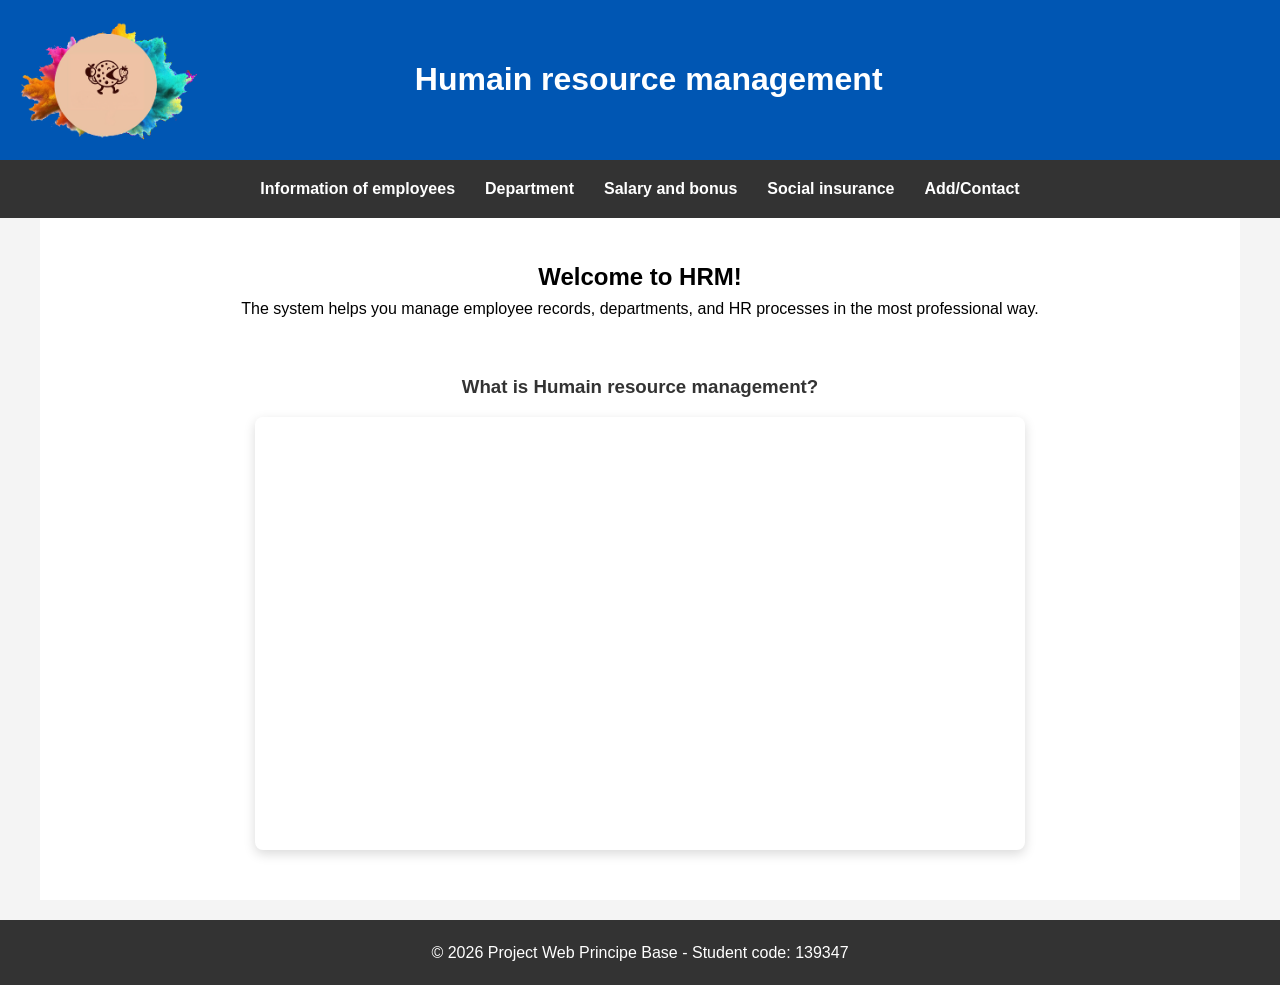
<file: index.html>
<!DOCTYPE html>
<html lang="en">
<head>
    <meta charset="UTF-8">
    <meta name="viewport" content="width=device-width, initial-scale=1.0">
    <title>Humain Resource Management - Homepage</title>
    <link rel="stylesheet" href="css/style_HRM.css">
</head>
<body>
<header>
    <img src="image/Logo.png" alt="Logo of company" class="header-logo">
    <h1>Humain resource management</h1>
</header>
<nav>
    <ul>
        <li><a href="2.Employees.html" target="_blank">Information of employees</a></li>
        <li><a href="3.Department.html" target="_blank">Department</a></li>
        <li><a href="4.Salary_Bonus.html" target="_blank">Salary and bonus</a></li>
        <li><a href="5.Social_insurance.html" target="_blank">Social insurance</a></li>
        <li><a href="6.Contact.html" target="_blank">Add/Contact</a></li>
    </ul>
</nav>
<main>
    <section>
        <h2>Welcome to HRM!</h2>
        <p>The system helps you manage employee records, departments, and HR processes in the most professional way.</p>
    </section>
    <section class="video-container">
        <h3>What is Humain resource management?</h3>
        <div class="video-wrapper">
            <iframe src="https://www.youtube.com/embed/bI9RZjF-538?si=FS4kXv0tRZiUcOX7" title="YouTube video player" frameborder="0" allow="accelerometer; autoplay; clipboard-write; encrypted-media; gyroscope; picture-in-picture; web-share" allowfullscreen></iframe>
        </div>
    </section>
</main>
<footer>
    <p>&copy; 2026 Project Web Principe Base - Student code: 139347</p>
</footer>
</body>
</html>
</file>
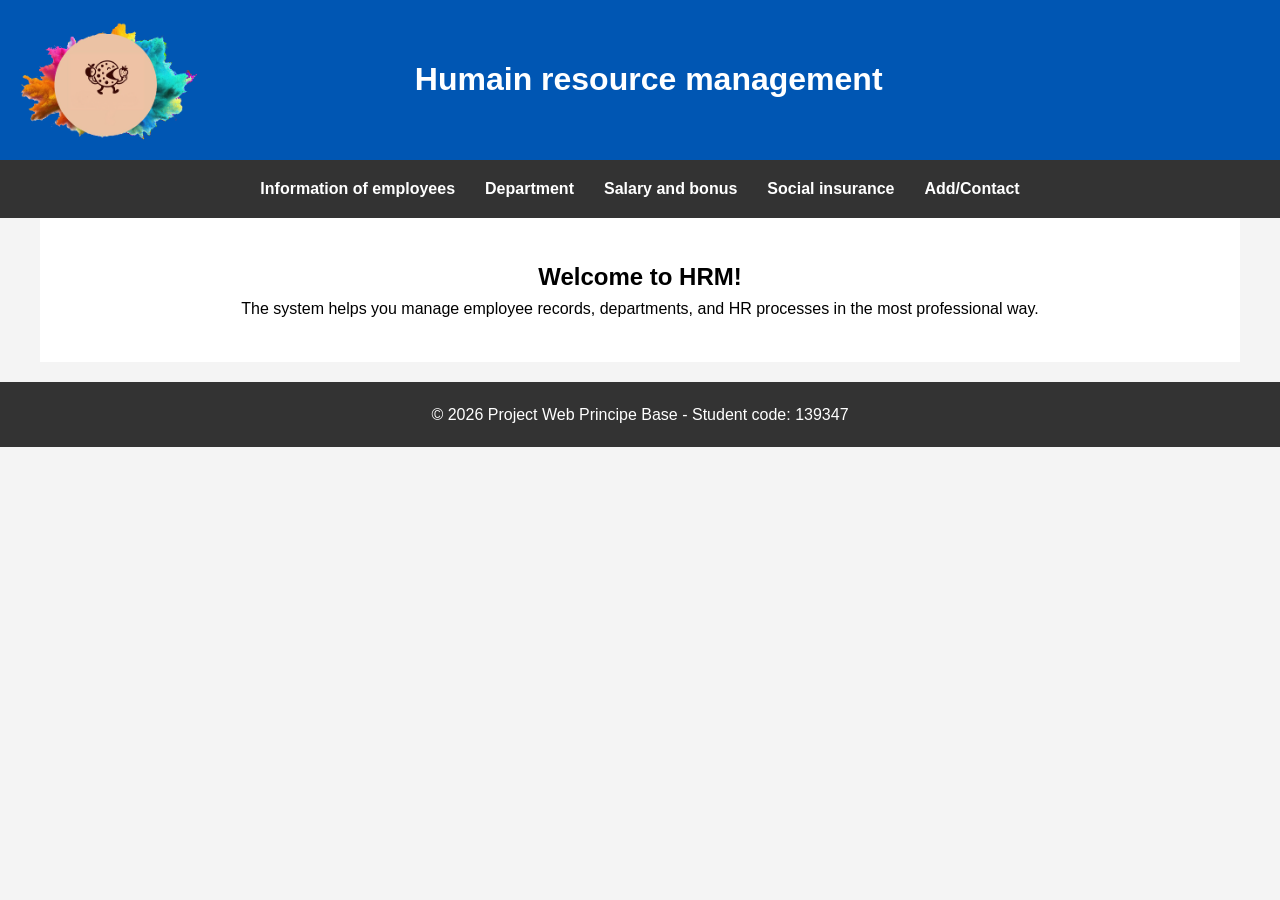
<file: 1.Index.html>
<!DOCTYPE html>
<html lang="fr">
<head>
    <meta charset="UTF-8">
    <meta name="viewport" content="width=device-width, initial-scale=1.0">
    <title>Humain Resource Management- Home page</title>
    <link rel="stylesheet" href="css/style_HRM.css">
</head>
<body>
<header>
    <img src="image/Logo.png" alt="Logo of company" class="header-logo">
    <h1>Humain resource management</h1>
</header>
<nav>
    <ul>
        <li><a href="2.Employees.html">Information of employees</a></li>
        <li><a href="3.Department.html">Department</a></li>
        <li><a href="4.Salary_Bonus.html">Salary and bonus</a></li>
        <li><a href="5.Social_insurance.html">Social insurance</a></li>
        <li><a href="6.Contact.html">Add/Contact</a></li>
    </ul>
</nav>
<main>
    <section>
        <h2>Welcome to HRM!</h2>
        <p>The system helps you manage employee records, departments, and HR processes in the most professional way.</p>
    </section>
</main>
<footer>
    <p>&copy; 2026 Project Web Principe Base - Student code: 139347</p>
</footer>
</body>
</html>
</file>
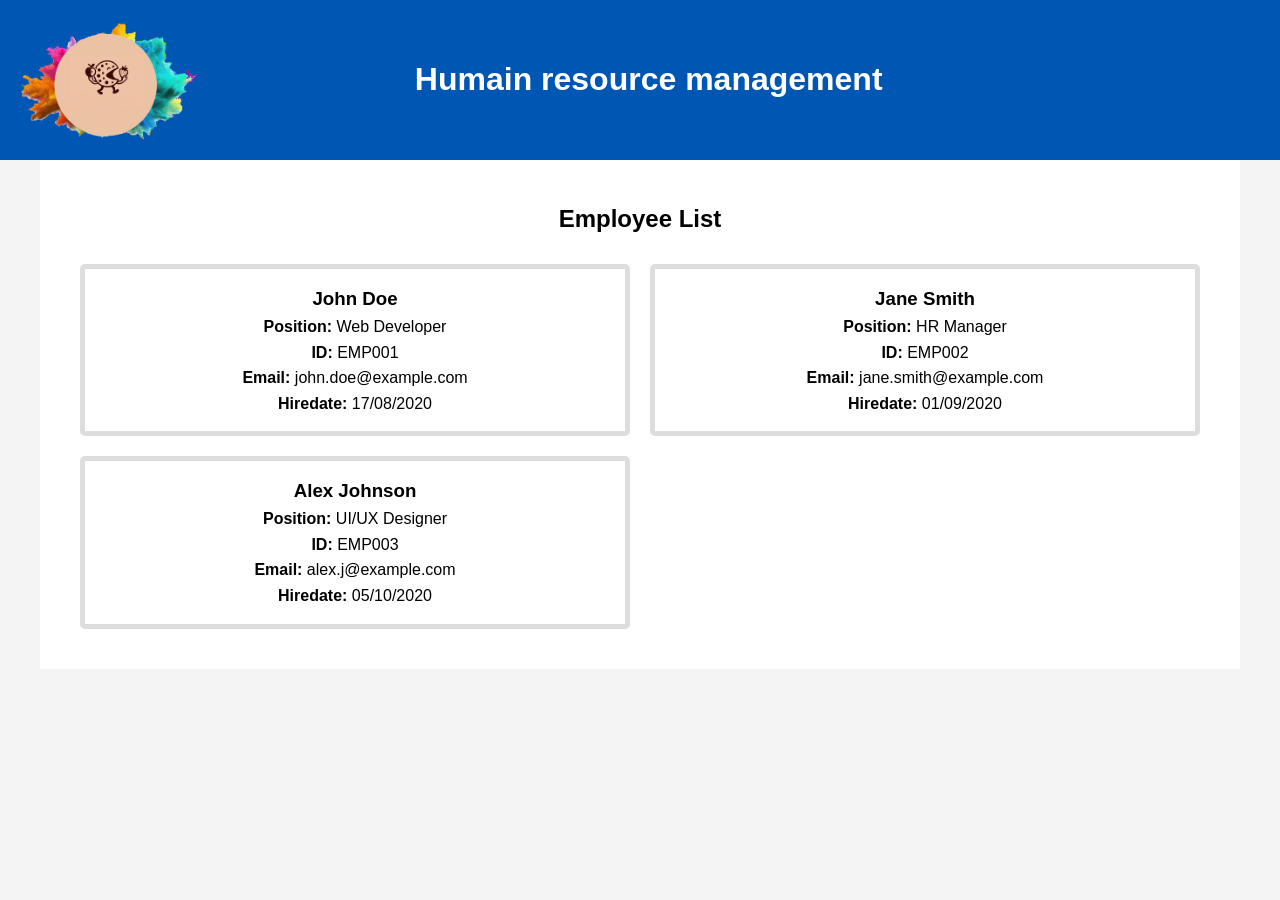
<file: 2.Employees.html>
<!DOCTYPE html>
<html lang="en">
<head>
    <meta charset="UTF-8">
    <meta name="viewport" content="width=device-width, initial-scale=1.0">
    <title>Information of Employees</title>
    <link rel="stylesheet" href="css/style_HRM.css">
</head>
<body>
<header>
    <img src="image/Logo.png" alt="Logo of company" class="header-logo">
    <h1>Humain resource management</h1>
</header>
<main>
    <section>
        <h2><strong>Employee List</strong></h2>
        <br>
        <div class="employee-grid">
            <div style="border: 5px solid #ddd; padding: 15px; border-radius: 5px; ">
                <h3>John Doe</h3>
                <p><strong>Position:</strong> Web Developer</p>
                <p><strong>ID:</strong> EMP001</p>
                <p><strong>Email:</strong> john.doe@example.com</p>
                <p><strong>Hiredate: </strong>17/08/2020</p>
            </div>
            <div style="border: 5px solid #ddd; padding: 15px; border-radius: 5px;">
                <h3>Jane Smith</h3>
                <p><strong>Position:</strong> HR Manager</p>
                <p><strong>ID:</strong> EMP002</p>
                <p><strong>Email:</strong> jane.smith@example.com</p>
                <p><strong>Hiredate: </strong>01/09/2020</p>
            </div>
            <div style="border: 5px solid #ddd; padding: 15px; border-radius: 5px;">
                <h3>Alex Johnson</h3>
                <p><strong>Position:</strong> UI/UX Designer</p>
                <p><strong>ID:</strong> EMP003</p>
                <p><strong>Email:</strong> alex.j@example.com</p>
                <p><strong>Hiredate: </strong>05/10/2020</p>
            </div>
        </div>
    </section>
</main>

</body>
</html>
</file>
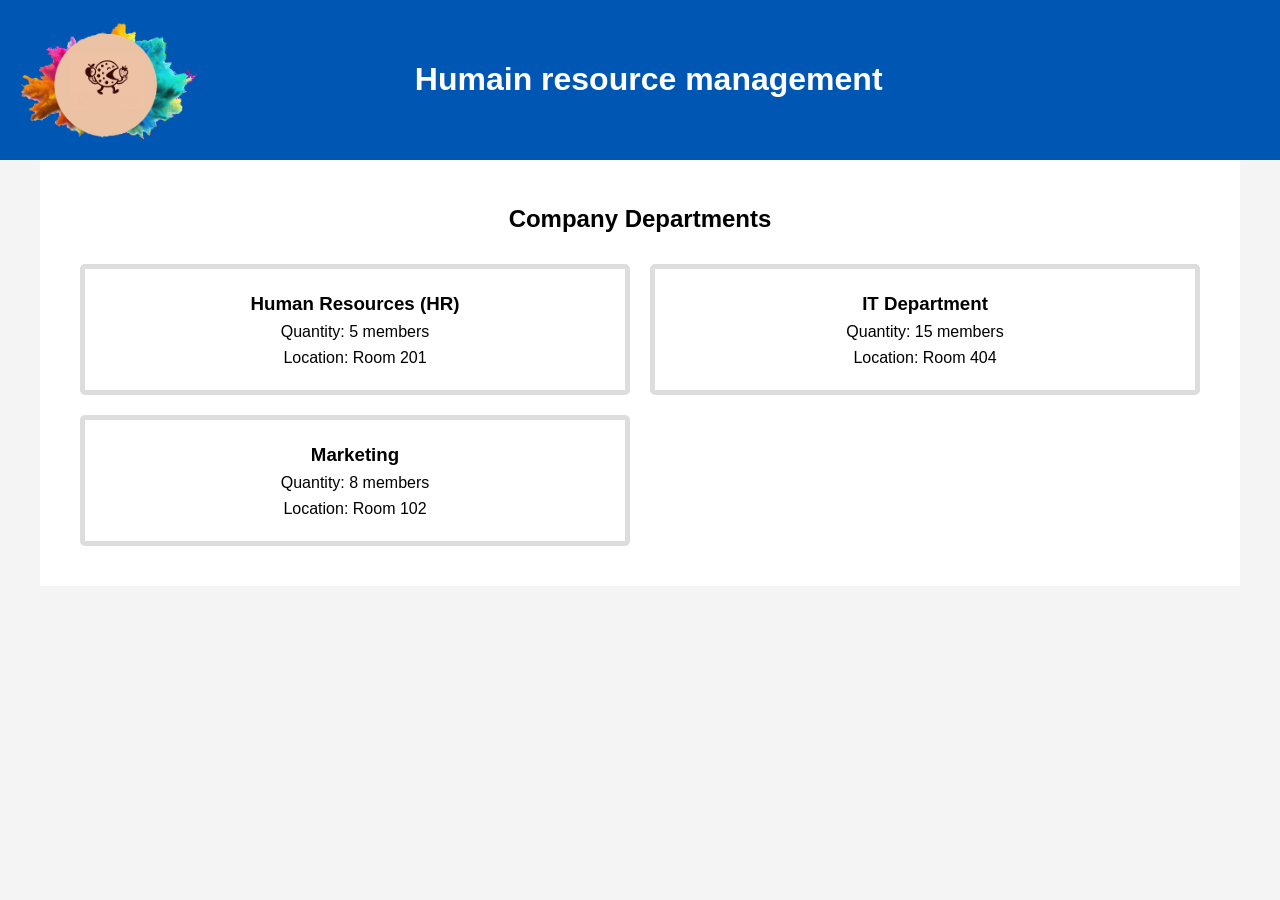
<file: 3.Department.html>
<!DOCTYPE html>
<html lang="en">
<head>
    <meta charset="UTF-8">
    <meta name="viewport" content="width=device-width, initial-scale=1.0">
    <title>Departments</title>
    <link rel="stylesheet" href="css/style_HRM.css">
</head>
<body>
<header>
    <img src="image/Logo.png" alt="Logo of company" class="header-logo">
    <h1>Humain resource management</h1>
</header>
<main>
    <section>
        <h2>Company Departments</h2>
        <br>
        <div class="employee-grid">
            <div style="border: 5px solid #ddd; padding: 20px; border-radius: 5px;">
                <h3>Human Resources (HR)</h3>
                <p>Quantity: 5 members</p>
                <p>Location: Room 201</p>
            </div>
            <div style="border: 5px solid #ddd; padding: 20px; border-radius: 5px;">
                <h3>IT Department</h3>
                <p>Quantity: 15 members</p>
                <p>Location: Room 404</p>
            </div>
            <div style="border: 5px solid #ddd; padding: 20px; border-radius: 5px;">
                <h3>Marketing</h3>
                <p>Quantity: 8 members</p>
                <p>Location: Room 102</p>
            </div>
        </div>
    </section>
</main>

</body>
</html>
</file>
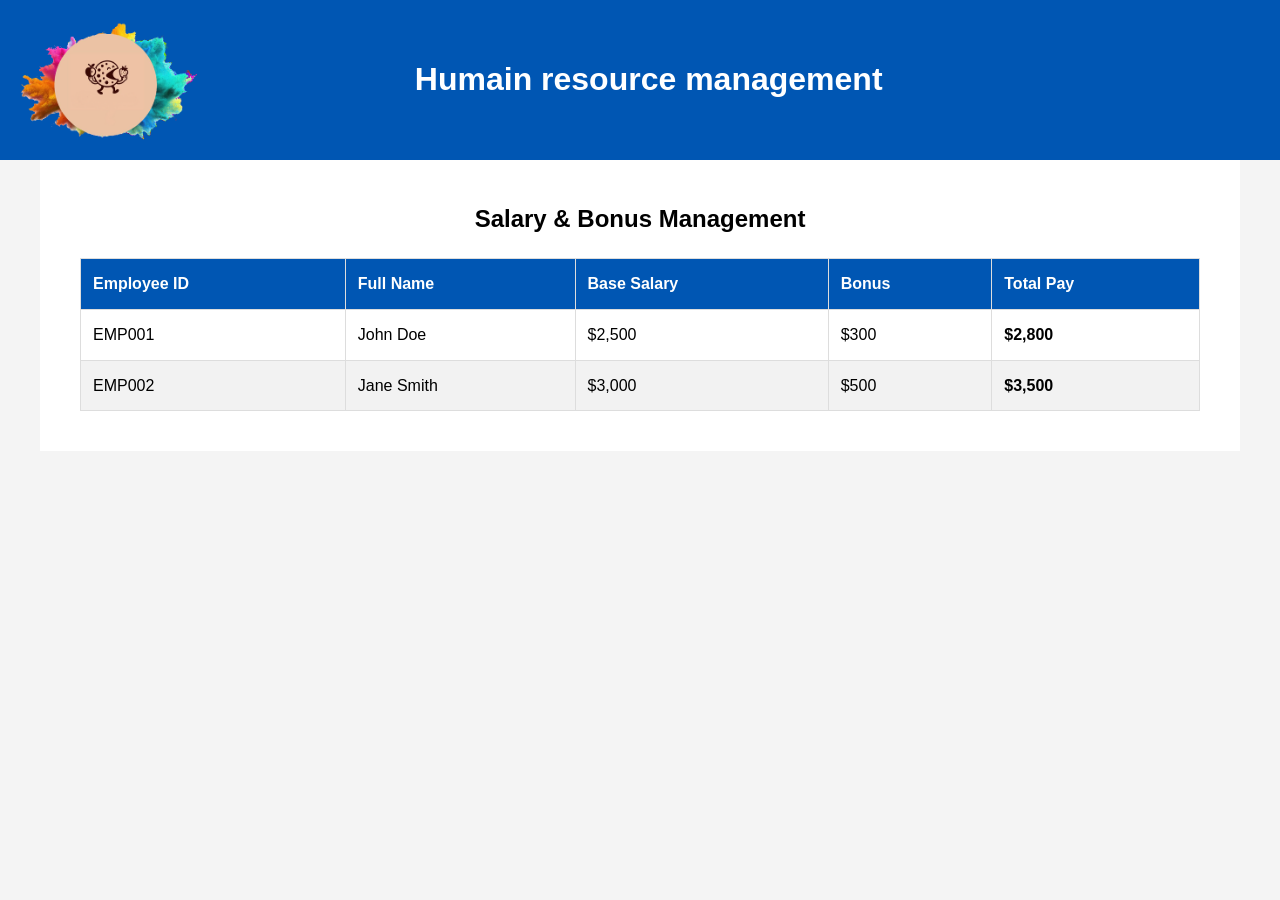
<file: 4.Salary_Bonus.html>
<!DOCTYPE html>
<html lang="en">
<head>
    <meta charset="UTF-8">
    <meta name="viewport" content="width=device-width, initial-scale=1.0">
    <title>Salary and Bonus</title>
    <link rel="stylesheet" href="css/style_HRM.css">
</head>
<body>
<header>
    <img src="image/Logo.png" alt="Logo of company" class="header-logo">
    <h1>Humain resource management</h1>
</header>
<main>
    <section>
        <h2>Salary & Bonus Management</h2>
        <table>
            <thead>
            <tr>
                <th>Employee ID</th>
                <th>Full Name</th>
                <th>Base Salary</th>
                <th>Bonus</th>
                <th>Total Pay</th>
            </tr>
            </thead>
            <tbody>
            <tr>
                <td>EMP001</td>
                <td>John Doe</td>
                <td>$2,500</td>
                <td>$300</td>
                <td><strong>$2,800</strong></td>
            </tr>
            <tr>
                <td>EMP002</td>
                <td>Jane Smith</td>
                <td>$3,000</td>
                <td>$500</td>
                <td><strong>$3,500</strong></td>
            </tr>
            </tbody>
        </table>
    </section>
</main>

</body>
</html>
</file>
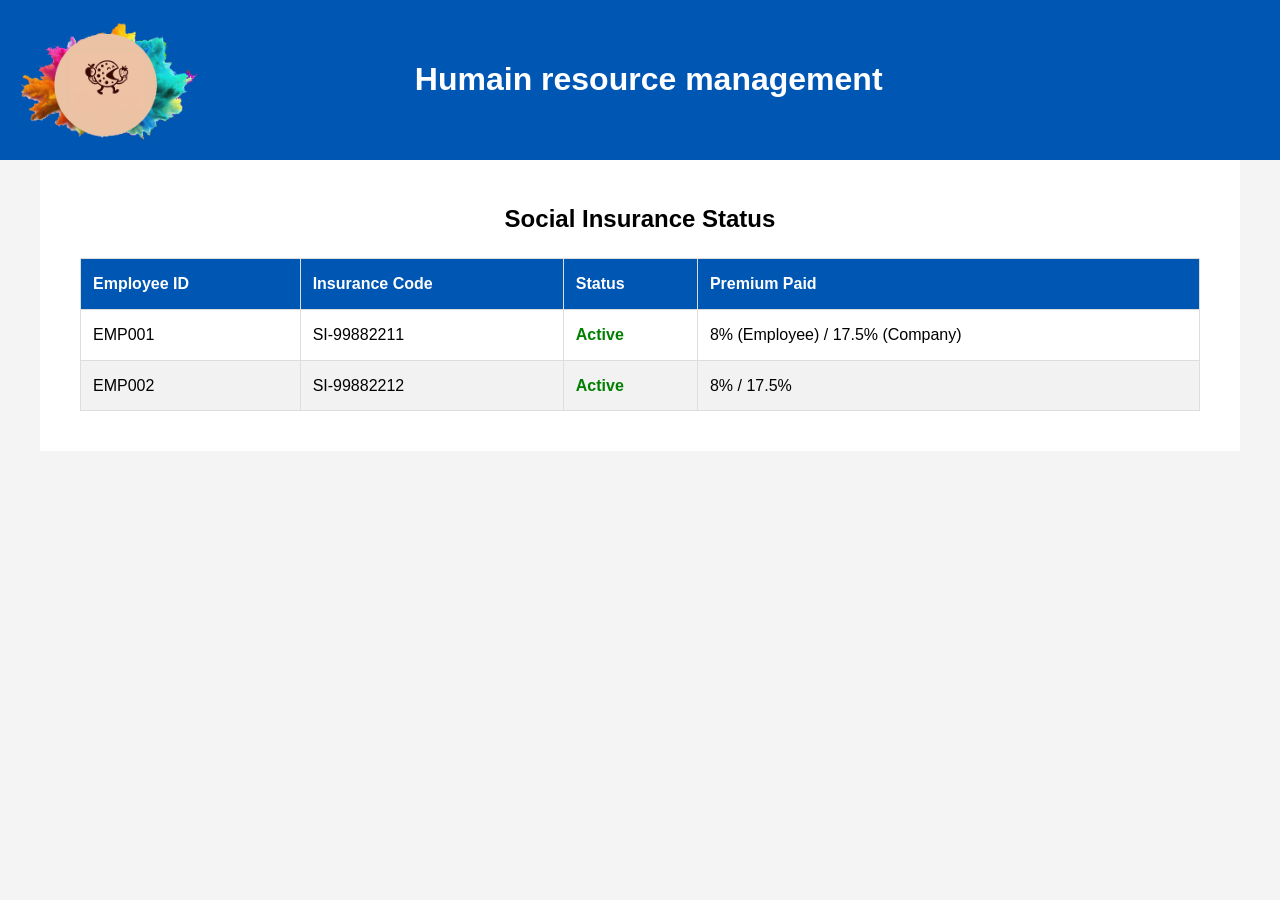
<file: 5.Social_insurance.html>
<!DOCTYPE html>
<html lang="en">
<head>
    <meta charset="UTF-8">
    <meta name="viewport" content="width=device-width, initial-scale=1.0">
    <title>Social Insurance</title>
    <link rel="stylesheet" href="css/style_HRM.css">
</head>
<body>
<header>
    <img src="image/Logo.png" alt="Logo of company" class="header-logo">
    <h1>Humain resource management</h1>
</header>
<main>
    <section>
        <h2>Social Insurance Status</h2>
        <table>
            <thead>
            <tr>
                <th>Employee ID</th>
                <th>Insurance Code</th>
                <th>Status</th>
                <th>Premium Paid</th>
            </tr>
            </thead>
            <tbody>
            <tr>
                <td>EMP001</td>
                <td>SI-99882211</td>
                <td style="color: green; font-weight: bold;">Active</td>
                <td>8% (Employee) / 17.5% (Company)</td>
            </tr>
            <tr>
                <td>EMP002</td>
                <td>SI-99882212</td>
                <td style="color: green; font-weight: bold;">Active</td>
                <td>8% / 17.5%</td>
            </tr>
            </tbody>
        </table>
    </section>
</main>

</body>
</html>
</file>
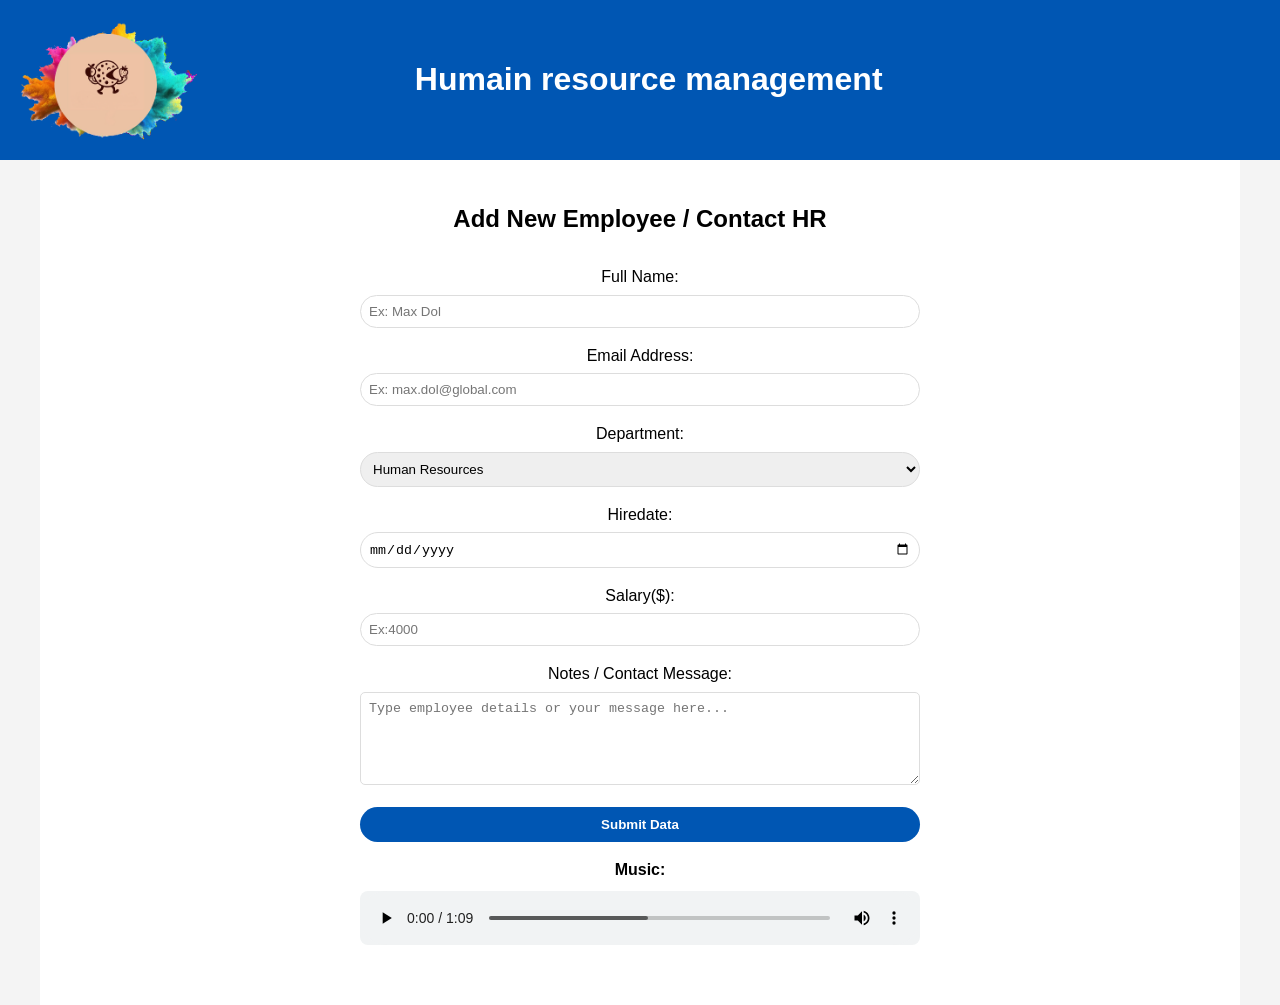
<file: 6.Contact.html>
<!DOCTYPE html>
<html lang="en">
<head>
    <meta charset="UTF-8">
    <meta name="viewport" content="width=device-width, initial-scale=1.0">
    <title>Add Employee / Contact</title>
    <link rel="stylesheet" href="css/style_HRM.css">
</head>
<body>
<header>
    <img src="image/Logo.png" alt="Logo of company" class="header-logo">
    <h1>Humain resource management</h1>
</header>
<main>
    <section style="max-width: 600px; margin: 0 auto;">
        <h2>Add New Employee / Contact HR</h2>
        <br>
        <form action="#" method="POST">
            <div>
                <label for="fullname">Full Name:</label>
                <input type="text" id="fullname" name="fullname" required placeholder="Ex: Max Dol">
            </div>

            <div>
                <label for="email">Email Address:</label>
                <input type="email" id="email" name="email" required placeholder="Ex: max.dol@global.com">
            </div>

            <div>
                <label for="department">Department:</label>
                <select id="department" name="department">
                    <option value="hr">Human Resources</option>
                    <option value="it">IT Department</option>
                    <option value="marketing">Marketing</option>
                </select>
            </div>
            <div>
                <label for="hiredate">Hiredate:</label>
                <input type="date" id="hiredate" name="hiredate">
            </div>
            <div>
                <label for="salary">Salary($):</label>
                <input type="number" min="0" step="0.01" id="salary" name="salary" required placeholder="Ex:4000">
            </div>
            <div>
                <label for="message">Notes / Contact Message:</label>
                <textarea id="message" name="message" rows="5" placeholder="Type employee details or your message here..."></textarea>
            </div>

            <div>
                <button type="submit" style="background: #0056b3; color: white; padding: 10px 20px; border: none ; border-radius: 50px; cursor: pointer; font-weight: bold; width: 100%;">
                    Submit Data
                </button>
            </div>
            <div class="audio-container">
                <label for="bg-audio">Music:</label>
                <audio id="bg-audio" controls src="image/Audio.mp3"></audio>
            </div>
        </form>
    </section>
</main>

</body>
</html>
</file>
<file: css/style_HRM.css>
/* General setting */
* { box-sizing: border-box; margin: 0; padding: 0; }
body { font-family: Arial, sans-serif; line-height: 1.6; background: #f4f4f4; }

/* Navigation Menu */
nav { background: #333; color: #fff; padding: 16px; position: sticky; top: 0; }
nav ul { display: flex; list-style: none; justify-content: center; }
nav ul li { margin: 0 15px; }
nav ul li a { color: white; text-decoration: none; font-weight: bold; }

/* principal layout */
header {
    background-color: #0056b3; /* Current blue color */
    color: white;
    padding: 20px;

    /* Use Flexbox to align the image and text on the same horizontal row */
    display: flex;
    align-items: center;         /* Center the image and text vertically */
    justify-content: flex-start; /* Push all elements directly to the left */
    gap: 20px;                   /* Create space between the logo and the text */
}

/* Format and reduce the logo size */
.header-logo {
    height: 120px;
    width: auto;         /* Maintain the aspect ratio so the image doesn't distort */
}

/* Ensure the H1 text does not break into multiple lines unexpectedly */
header h1 {
    margin: 0;
    font-size: 32px;
    flex-grow: 1;
    text-align: center;
    margin-right: 180px;
}
main { padding: 20px; max-width: 1200px; margin: auto; background: white; }
main section {
    text-align: center; /* Align all text inside the section to the center */
    padding: 20px;      /* Keep a nice spacing around the content */
}
footer { text-align: center; padding: 20px; background: #333; color: white; margin-top: 20px; }

/* small screen (< 1024px) */
@media (max-width: 1024px) {
    nav ul { flex-direction: column; text-align: center; }
}

/* medium screen (< 1600px) */
@media (max-width: 1600px) {
    .employee-grid { display: grid; grid-template-columns: 1fr 1fr; gap: 20px; }
}

/* Form style */
form div { margin-bottom: 15px; }
label { display: block; margin-bottom: 5px; }
input, select, textarea { width: 100%; padding: 8px; border: 1px solid #ddd; }
main table { width: 100%; border-collapse: collapse; margin-top: 20px; }
main th, td { border: 1px solid #ddd; padding: 12px; text-align: left; }
main th { background-color: #0056b3; color: white; }
main tr:nth-child(even) { background-color: #f2f2f2; }
input {border:1px solid #ddd; border-radius:40px;}
select {border:1px solid #ddd; border-radius:40px;}
textarea {border:1px solid #ddd; border-radius:5px;}

/*Form of video*/
.video-container {
    margin: 30px auto;
    text-align: center;
    max-width: 800px;
    padding: 0 15px;
}
.video-container h3 {
    margin-bottom: 15px;
    color: #333;
}

.video-wrapper {
    position: relative;
    padding-bottom: 56.25%;
    height: 0;
    overflow: hidden;
    border-radius: 8px;
    box-shadow: 0 4px 12px rgba(0, 0, 0, 0.15);
}
.video-wrapper iframe {
    position: absolute;
    top: 0;
    left: 0;
    width: 100%;
    height: 100%;
    border: none;
}

/* Form of audio */
.audio-container {
    margin-bottom: 20px;
    display: flex;
    flex-direction: column;
}
/* Style for the audio section label */
.audio-container label {
    font-weight: bold;
    margin-bottom: 8px;
    display: block;
}
/* Style for the HTML5 audio player */
.audio-container audio {
    width: 100%;
    outline: none;
    border-radius: 8px;
    background-color: #f1f3f4;
}
</file>
